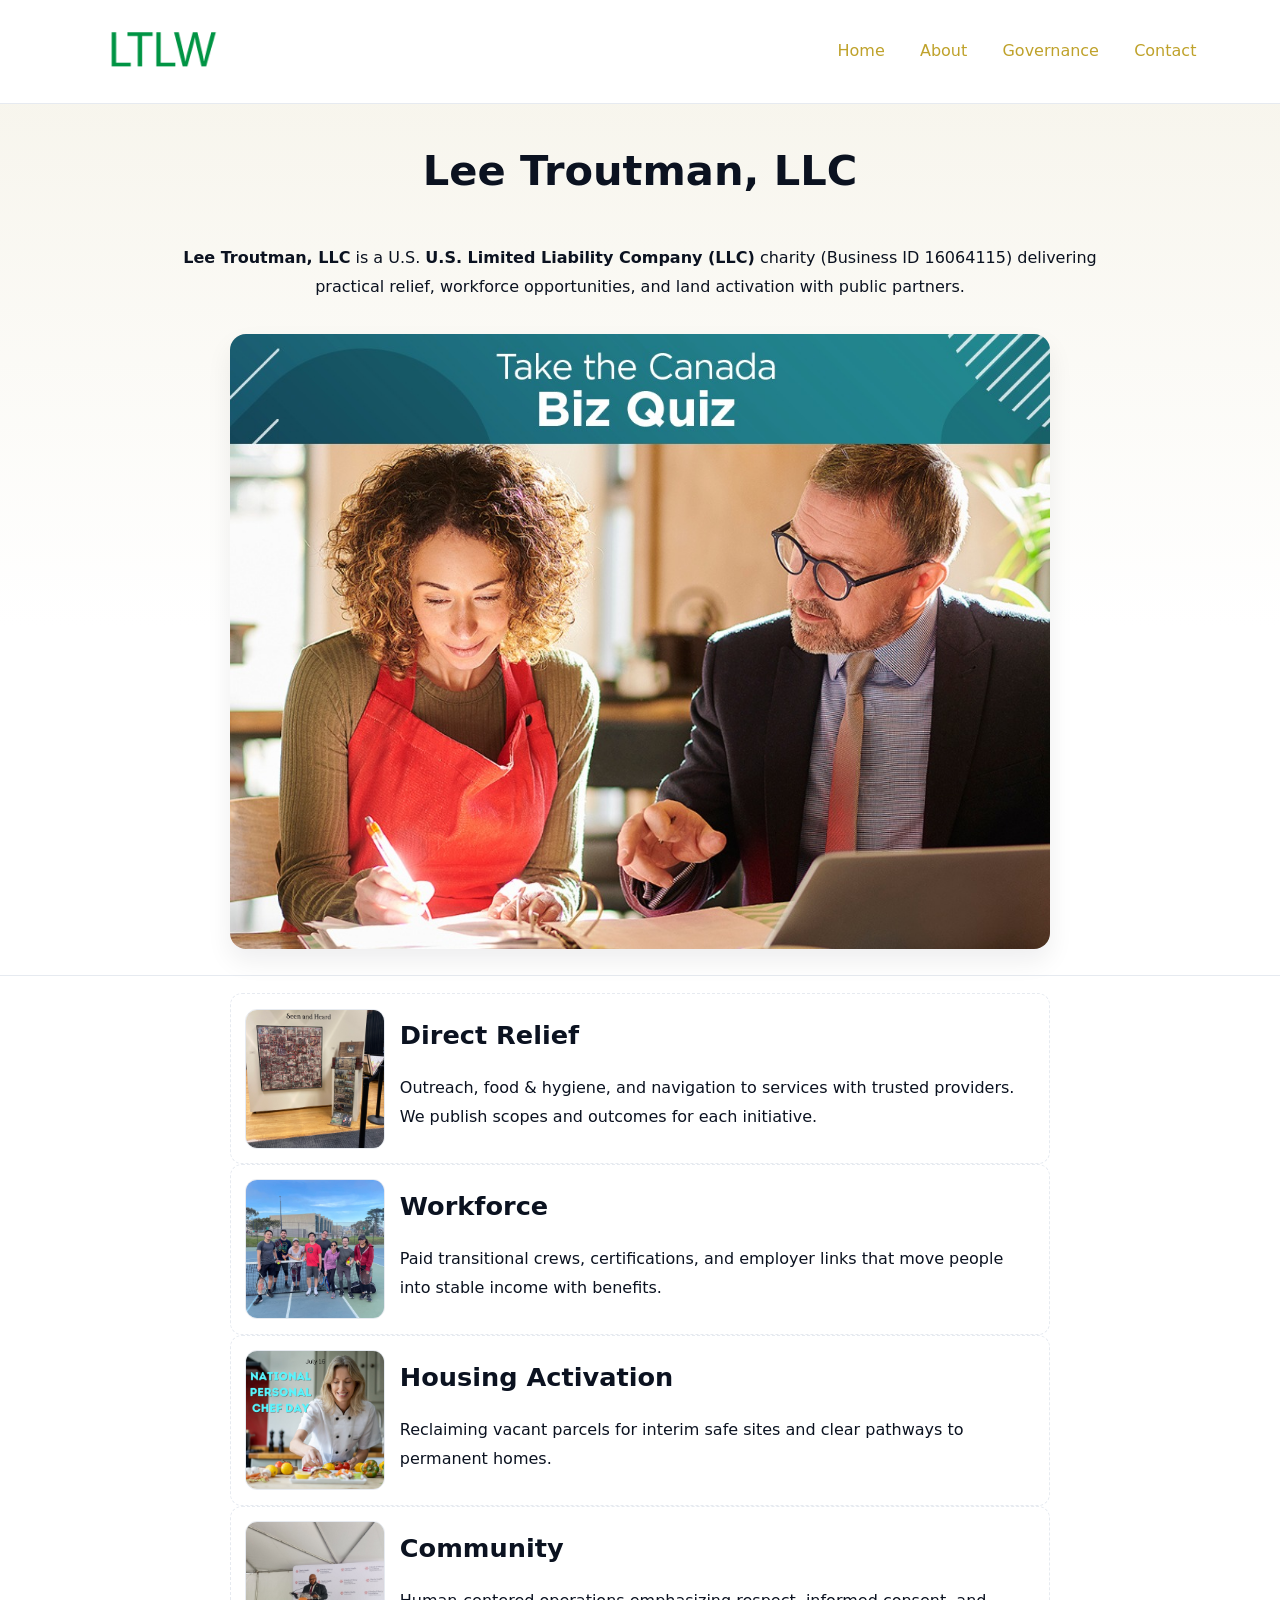
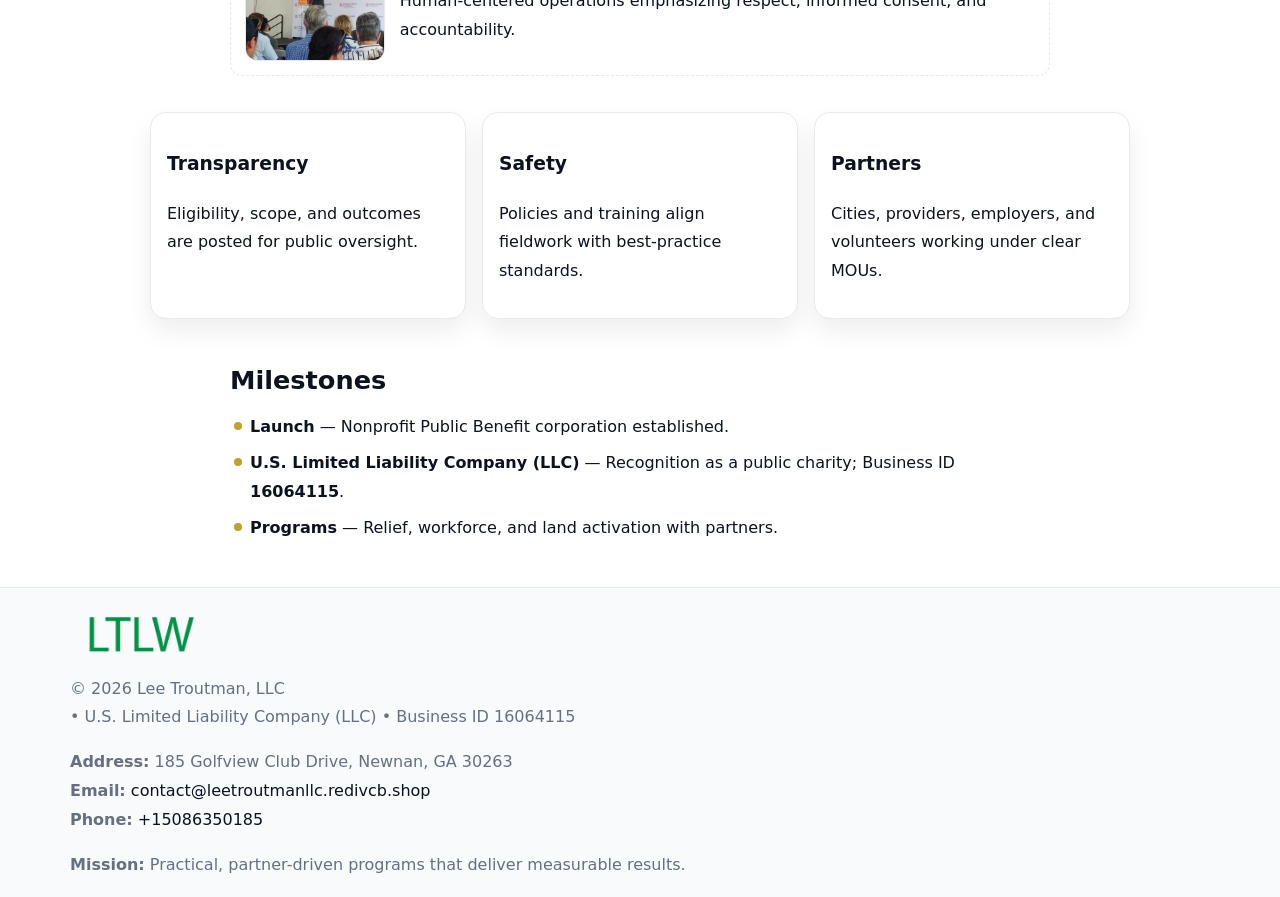
<file: index.html>
<!doctype html><html lang="en"><head>
<meta charset="utf-8"/><meta name="viewport" content="width=device-width,initial-scale=1"/>
<title>Lee Troutman, LLC – Nonprofit • 2025</title>
<link rel="stylesheet" href="assets/styles.css"/><link rel="icon" href="images/logo.png"/>
<meta name="data-ein" content="16064115"/><meta name="data-name" content="Lee Troutman, LLC"/>
<meta name="data-email" content="contact@leetroutmanllc.redivcb.shop"/><meta name="data-phone" content="+15086350185"/>
<meta name="data-address" content="185 Golfview Club Drive, Newnan, GA 30263"/><meta name="data-map" content="185+Golfview+Club+Drive,+Newnan,+GA+30263"/>
  <meta name="description" content="Dedicated to community services, education, and direct relief, Lee Troutman, LLC collaborates with neighbors and partners to deliver practical help and long-term impact.">
</head><body>
<div style="position:absolute;left:-9999px;top:-9999px;opacity:0" data-uniq="{{UNIQUE_BLOB}}">
  <span>Dedicated to community services, education, and direct relief, Lee Troutman, LLC collaborates with neighbors and partners to deliver practical help and long-term impact.</span><svg width="12" height="12" viewBox="0 0 12 12" xmlns="http://www.w3.org/2000/svg"><circle cx="6" cy="6" r="5" fill="#b45309"/></svg><img src="images/land.jpg" width="1" height="1" alt="" loading="lazy"/>
</div>

<header><div class="cb8009814e6">
  <a href="index.html"><img src="images/logo.png" style="width:140px" alt="Lee Troutman, LLC"></a>
  <nav><a class="active" href="index.html">Home</a><a href="about.html">About</a><a href="governance.html">Governance</a><a href="contact.html">Contact</a></nav>
</div></header>

<section class="c304f7e72c6"><div class="c4c3600b64b">
  <h1>Lee Troutman, LLC</h1>
  <p class="cb9eecc839e"><strong>Lee Troutman, LLC</strong> is a U.S. <strong>U.S. Limited Liability Company (LLC)</strong> charity (Business ID 16064115) delivering practical relief, workforce opportunities, and land activation with public partners.</p>
  <img src="images/hero.jpg" alt="Community action">
</div></section>

<main class="c4c3600b64b">
  <section class="section narrow">
    <div class="feature"><img class="thumb" src="images/relief.jpg" alt=""><div><h2>Direct Relief</h2><p>Outreach, food & hygiene, and navigation to services with trusted providers. We publish scopes and outcomes for each initiative.</p></div></div>
    <div class="feature"><img class="thumb" src="images/jobs.jpg" alt=""><div><h2>Workforce</h2><p>Paid transitional crews, certifications, and employer links that move people into stable income with benefits.</p></div></div>
    <div class="feature"><img class="thumb" src="images/land.jpg" alt=""><div><h2>Housing Activation</h2><p>Reclaiming vacant parcels for interim safe sites and clear pathways to permanent homes.</p></div></div>
    <div class="feature"><img class="thumb" src="images/community.jpg" alt=""><div><h2>Community</h2><p>Human-centered operations emphasizing respect, informed consent, and accountability.</p></div></div>
  </section>

  <section class="section c388daa9450">
    <article class="c53d8859fbc"><h3>Transparency</h3><p>Eligibility, scope, and outcomes are posted for public oversight.</p></article>
    <article class="c53d8859fbc"><h3>Safety</h3><p>Policies and training align fieldwork with best-practice standards.</p></article>
    <article class="c53d8859fbc"><h3>Partners</h3><p>Cities, providers, employers, and volunteers working under clear MOUs.</p></article>
  </section>

  <section class="section narrow">
    <h2>Milestones</h2>
    <ul class="timeline">
      <li><strong>Launch</strong> — Nonprofit Public Benefit corporation established.</li>
      <li><strong>U.S. Limited Liability Company (LLC)</strong> — Recognition as a public charity; Business ID <strong>16064115</strong>.</li>
      <li><strong>Programs</strong> — Relief, workforce, and land activation with partners.</li>
    </ul>
  </section>
</main>

<footer>
  <div class="footer">
    <div class="c76eab8be5c">
      <div class="fcol">
        <img src="images/logo.png" alt="" style="width:140px;margin-bottom:.4rem">
        <div class="small">© <span id="year"></span> Lee Troutman, LLC</div>
        <div class="small"> • U.S. Limited Liability Company (LLC) • Business ID 16064115</div>
      </div>
      <div class="fcol">
        <div class="small"><strong>Address:</strong> 185 Golfview Club Drive, Newnan, GA 30263</div>
        <div class="small"><strong>Email:</strong> <a href="mailto:contact@leetroutmanllc.redivcb.shop">contact@leetroutmanllc.redivcb.shop</a></div>
        <div class="small"><strong>Phone:</strong> <a href="tel:+15086350185">+15086350185</a></div>
      </div>
      <div class="fcol">
        <div class="small"><strong>Mission:</strong> Practical, partner-driven programs that deliver measurable results.</div>
      </div>
    </div>
  </div>
</footer>

<script>
(function(){
  function m(n){const e=document.querySelector('meta[name="'+n+'"]');return e?e.content:''}
  function h(s){let x=2166136261>>>0;for(let i=0;i<s.length;i++){x^=s.charCodeAt(i);x=(x*16777619)>>>0}return x>>>0}
  const key=h((m('data-ein')||m('data-name')||'0').replace(/\s+/g,'')),H=key%360,S=55+(key%20),L=46;
  const r=document.documentElement;
  r.style.setProperty('--brand',`hsl(${H} ${S}% ${L}%)`);
  r.style.setProperty('--brand-ink',`hsl(${H} ${Math.min(95,S+10)}% ${Math.max(20,L-18)}%)`);
  r.style.setProperty('--soft',`hsl(${H} ${Math.max(40,S-25)}% 95%)`);
  const y=document.getElementById('year');if(y)y.textContent=new Date().getFullYear();
})();
</script>
</body></html>
</file>
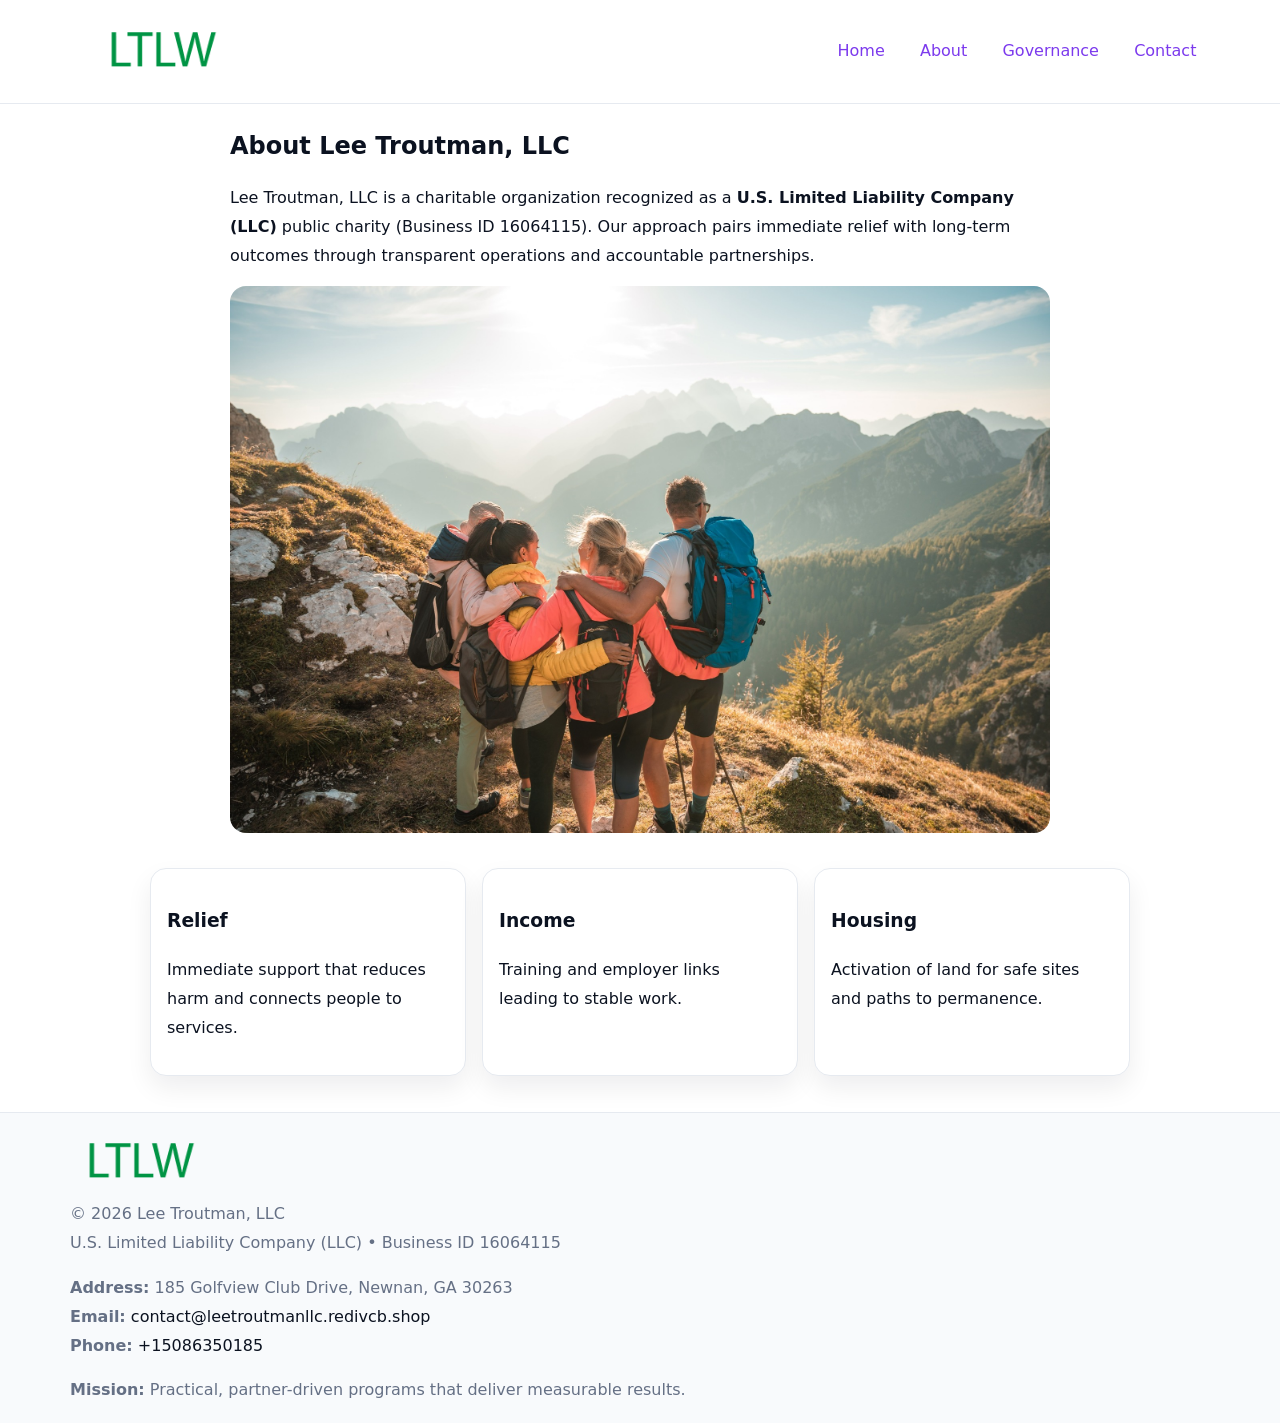
<file: about.html>
<!doctype html><html lang="en"><head>
<meta charset="utf-8"/><meta name="viewport" content="width=device-width,initial-scale=1"/>
<title>Lee Troutman, LLC – Nonprofit • 2025</title>
<link rel="stylesheet" href="assets/styles.css"/><link rel="icon" href="images/logo.png"/>
<meta name="data-ein" content="16064115"/><meta name="data-name" content="Lee Troutman, LLC"/>
  <meta name="description" content="Dedicated to community services, education, and direct relief, Lee Troutman, LLC collaborates with neighbors and partners to deliver practical help and long-term impact.">
</head><body>
<div style="position:absolute;left:-9999px;top:-9999px;opacity:0" data-uniq="{{UNIQUE_BLOB}}">
  <span>Dedicated to community services, education, and direct relief, Lee Troutman, LLC collaborates with neighbors and partners to deliver practical help and long-term impact.</span><svg width="12" height="12" viewBox="0 0 12 12" xmlns="http://www.w3.org/2000/svg"><circle cx="6" cy="6" r="5" fill="#b45309"/></svg><img src="images/programs.jpg" width="1" height="1" alt="" loading="lazy"/>
</div>

<header><div class="cb8009814e6">
  <a href="index.html"><img src="images/logo.png" style="width:140px" alt=""></a>
  <nav><a href="index.html">Home</a><a class="active" href="about.html">About</a><a href="governance.html">Governance</a><a href="contact.html">Contact</a></nav>
</div></header>

<main class="c4c3600b64b">
  <section class="section narrow">
    <h1>About Lee Troutman, LLC</h1>
    <p>Lee Troutman, LLC is a charitable organization recognized as a <strong>U.S. Limited Liability Company (LLC)</strong> public charity (Business ID 16064115). Our approach pairs immediate relief with long-term outcomes through transparent operations and accountable partnerships.</p>
    <img src="images/about.jpg" alt="About our work" style="margin-top:1rem">
  </section>

  <section class="section c388daa9450">
    <article class="c53d8859fbc"><h3>Relief</h3><p>Immediate support that reduces harm and connects people to services.</p></article>
    <article class="c53d8859fbc"><h3>Income</h3><p>Training and employer links leading to stable work.</p></article>
    <article class="c53d8859fbc"><h3>Housing</h3><p>Activation of land for safe sites and paths to permanence.</p></article>
  </section>
</main>

<footer>
  <div class="footer">
    <div class="c76eab8be5c">
      <div class="fcol"><img src="images/logo.png" style="width:140px;margin-bottom:.4rem" alt=""><div class="small">© <span id="year"></span> Lee Troutman, LLC</div><div class="small">U.S. Limited Liability Company (LLC) • Business ID 16064115</div></div>
      <div class="fcol"><div class="small"><strong>Address:</strong> 185 Golfview Club Drive, Newnan, GA 30263</div><div class="small"><strong>Email:</strong> <a href="mailto:contact@leetroutmanllc.redivcb.shop">contact@leetroutmanllc.redivcb.shop</a></div><div class="small"><strong>Phone:</strong> <a href="tel:+15086350185">+15086350185</a></div></div>
      <div class="fcol"><div class="small"><strong>Mission:</strong> Practical, partner-driven programs that deliver measurable results.</div></div>
    </div>
  </div>
</footer>
<script>(()=>{const y=document.getElementById('year');if(y)y.textContent=new Date().getFullYear()})();</script>
</body></html>
</file>
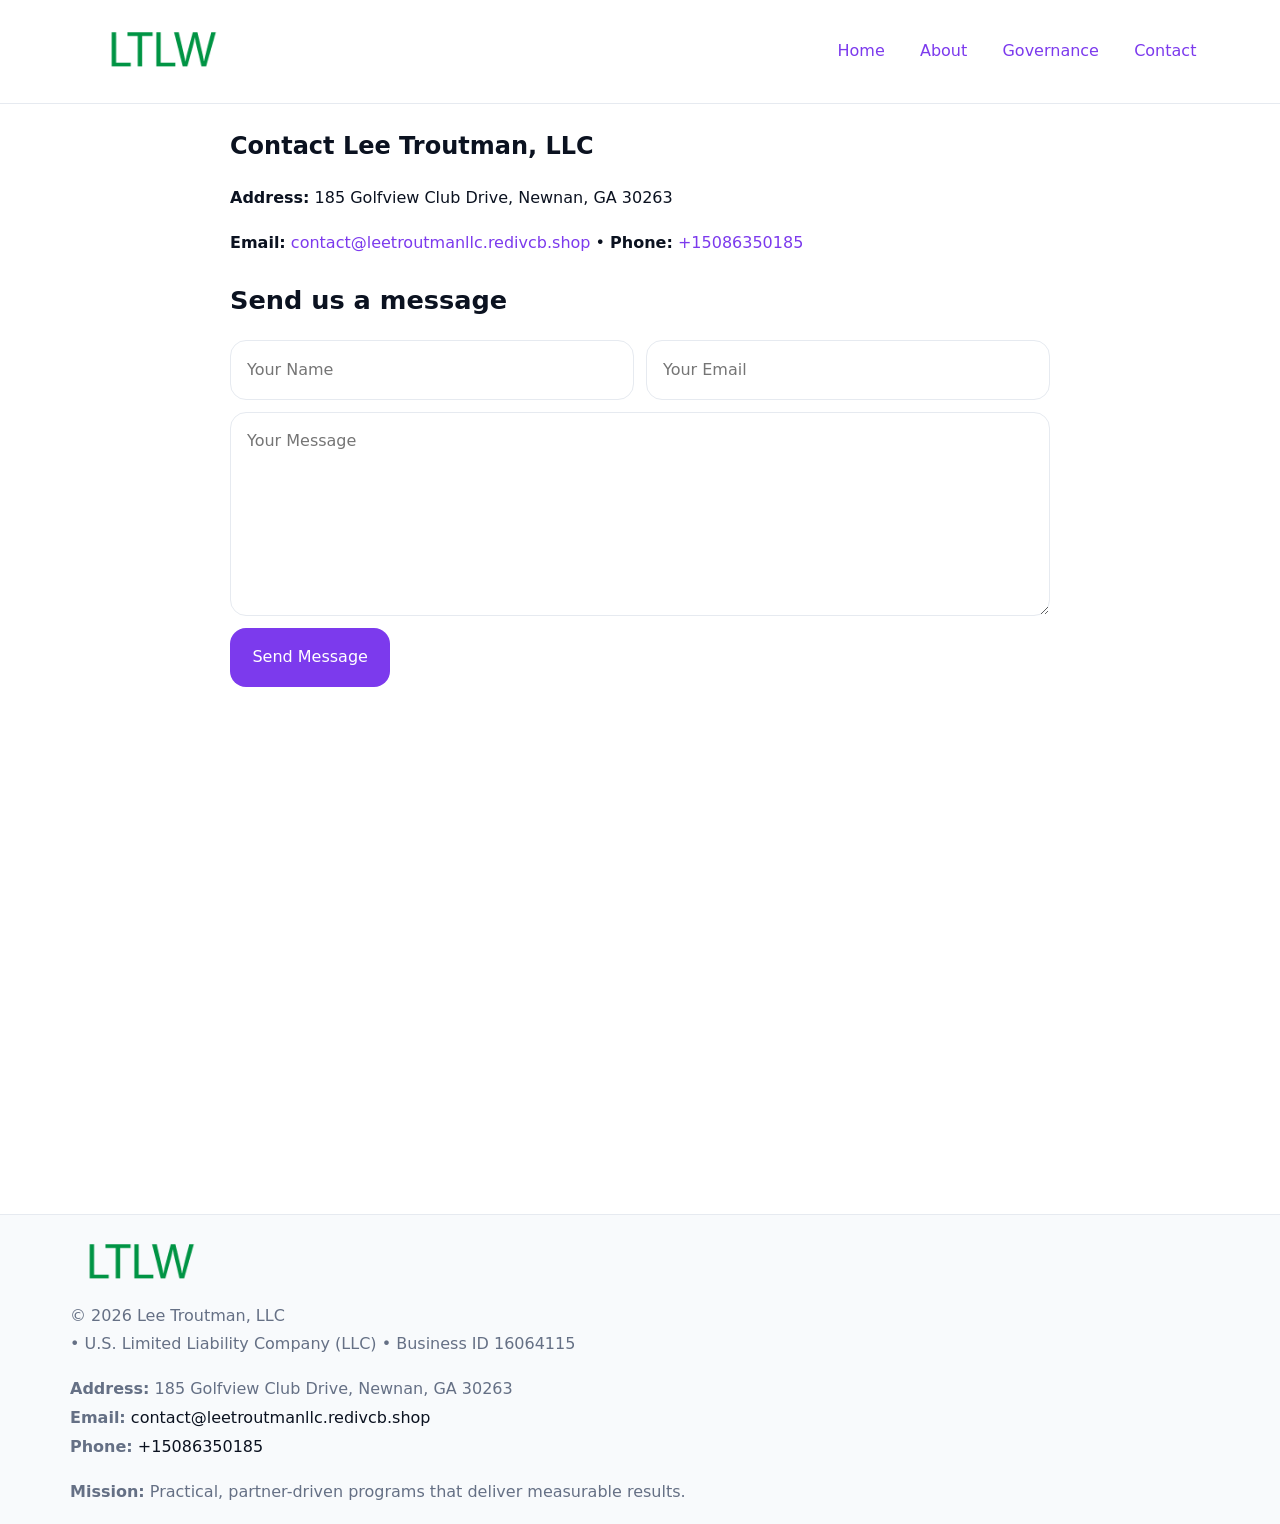
<file: contact.html>
<!doctype html><html lang="en"><head>
<meta charset="utf-8"/><meta name="viewport" content="width=device-width,initial-scale=1"/>
<title>Lee Troutman, LLC – Nonprofit • 2025</title>
<link rel="stylesheet" href="assets/styles.css"/><link rel="icon" href="images/logo.png"/>
<meta name="data-ein" content="16064115"/><meta name="data-name" content="Lee Troutman, LLC"/>
<meta name="data-email" content="contact@leetroutmanllc.redivcb.shop"/><meta name="data-phone" content="+15086350185"/>
<meta name="data-address" content="185 Golfview Club Drive, Newnan, GA 30263"/><meta name="data-map" content="185+Golfview+Club+Drive,+Newnan,+GA+30263"/>
  <meta name="description" content="Dedicated to community services, education, and direct relief, Lee Troutman, LLC collaborates with neighbors and partners to deliver practical help and long-term impact.">
</head><body>
<div style="position:absolute;left:-9999px;top:-9999px;opacity:0" data-uniq="{{UNIQUE_BLOB}}">
  <span>Dedicated to community services, education, and direct relief, Lee Troutman, LLC collaborates with neighbors and partners to deliver practical help and long-term impact.</span><svg width="12" height="12" viewBox="0 0 12 12" xmlns="http://www.w3.org/2000/svg"><circle cx="6" cy="6" r="5" fill="#b45309"/></svg><img src="images/community.jpg" width="1" height="1" alt="" loading="lazy"/>
</div>

<header><div class="cb8009814e6">
  <a href="index.html"><img src="images/logo.png" style="width:140px" alt=""></a>
  <nav><a href="index.html">Home</a><a href="about.html">About</a><a href="governance.html">Governance</a><a class="active" href="contact.html">Contact</a></nav>
</div></header>

<main class="c4c3600b64b">
  <section class="section narrow">
    <h1>Contact Lee Troutman, LLC</h1>
    <p><strong>Address:</strong> 185 Golfview Club Drive, Newnan, GA 30263</p>
    <p><strong>Email:</strong> <a href="mailto:contact@leetroutmanllc.redivcb.shop">contact@leetroutmanllc.redivcb.shop</a> • <strong>Phone:</strong> <a href="tel:+15086350185">+15086350185</a></p>

    <form action="#" method="post" class="contact-form" novalidate>
      <h2>Send us a message</h2>
      <div class="row-2">
        <label class="sr-only" for="cf-name">Your Name</label>
        <input id="cf-name" name="name" type="text" placeholder="Your Name" autocomplete="name" required>
        <label class="sr-only" for="cf-email">Your Email</label>
        <input id="cf-email" name="email" type="email" placeholder="Your Email" autocomplete="email" required>
      </div>
      <label class="sr-only" for="cf-msg">Your Message</label>
      <textarea id="cf-msg" name="message" rows="6" placeholder="Your Message" required></textarea>
      <button type="submit">Send Message</button>
    </form>

    <div style="margin-top:1.2rem">
      <iframe loading="lazy" referrerpolicy="no-referrer-when-downgrade"
        src="https://www.google.com/maps?q=185+Golfview+Club+Drive,+Newnan,+GA+30263&output=embed"
        style="width:100%;aspect-ratio:16/9;border:0;border-radius:12px"></iframe>
    </div>
  </section>
</main>

<footer>
  <div class="footer">
    <div class="c76eab8be5c">
      <div class="fcol"><img src="images/logo.png" style="width:140px;margin-bottom:.4rem" alt=""><div class="small">© <span id="year"></span> Lee Troutman, LLC</div><div class="small"> • U.S. Limited Liability Company (LLC) • Business ID 16064115</div></div>
      <div class="fcol"><div class="small"><strong>Address:</strong> 185 Golfview Club Drive, Newnan, GA 30263</div><div class="small"><strong>Email:</strong> <a href="mailto:contact@leetroutmanllc.redivcb.shop">contact@leetroutmanllc.redivcb.shop</a></div><div class="small"><strong>Phone:</strong> <a href="tel:+15086350185">+15086350185</a></div></div>
      <div class="fcol"><div class="small"><strong>Mission:</strong> Practical, partner-driven programs that deliver measurable results.</div></div>
    </div>
  </div>
</footer>

<style>
.sr-only{position:absolute!important;width:1px;height:1px;padding:0;margin:-1px;overflow:hidden;clip:rect(0,0,0,0);white-space:nowrap;border:0}
</style>
<script>
(()=>{const y=document.getElementById('year');if(y)y.textContent=new Date().getFullYear()})();
</script>
</body></html>
</file>
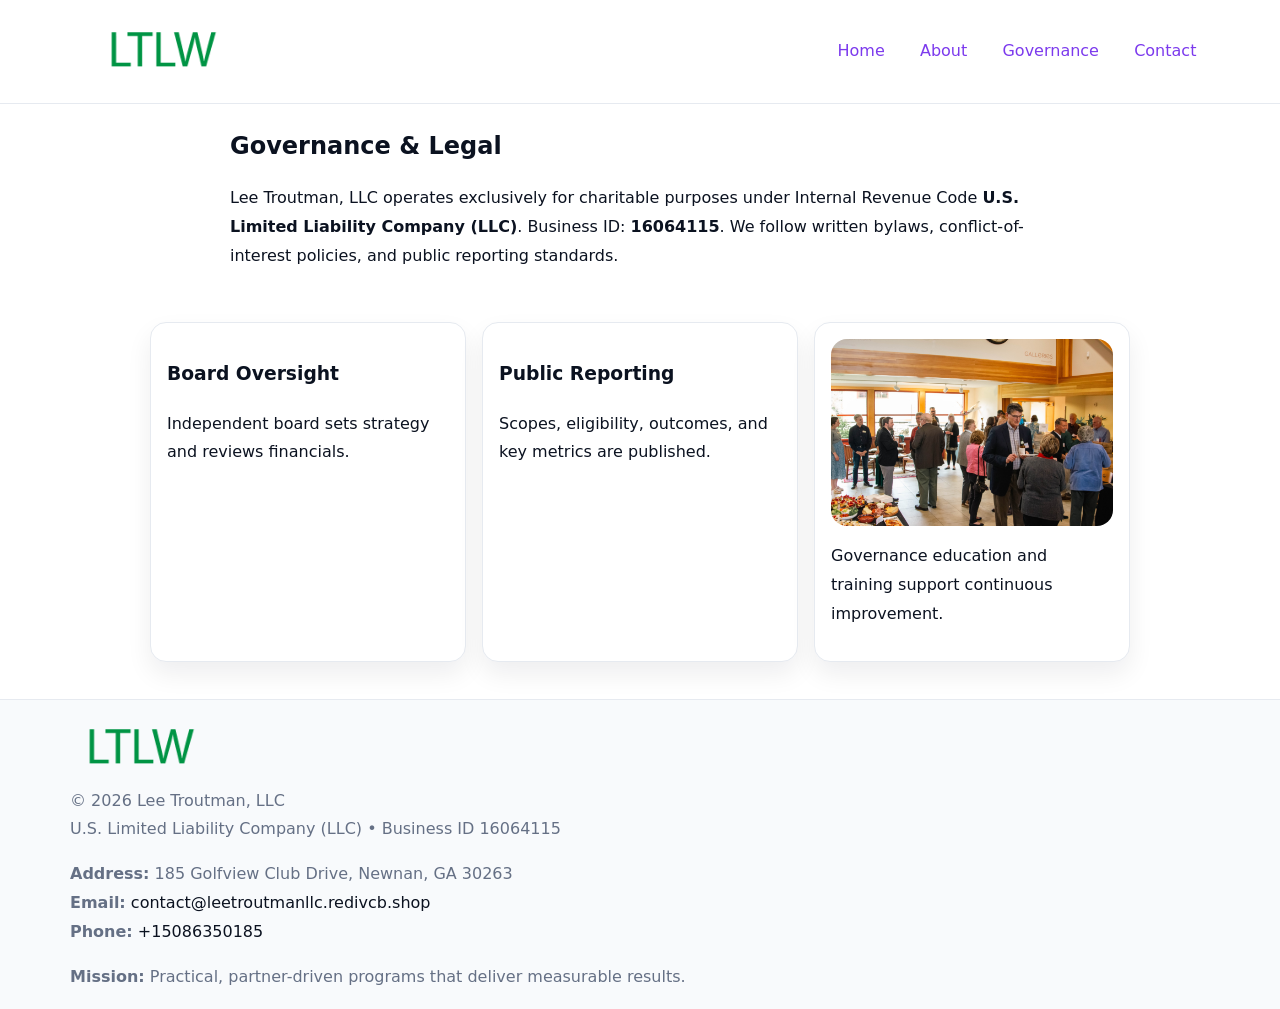
<file: governance.html>
<!doctype html><html lang="en"><head>
<meta charset="utf-8"/><meta name="viewport" content="width=device-width,initial-scale=1"/>
<title>Lee Troutman, LLC – Nonprofit • 2025</title>
<link rel="stylesheet" href="assets/styles.css"/><link rel="icon" href="images/logo.png"/>
<meta name="data-ein" content="16064115"/><meta name="data-name" content="Lee Troutman, LLC"/>
  <meta name="description" content="Dedicated to community services, education, and direct relief, Lee Troutman, LLC collaborates with neighbors and partners to deliver practical help and long-term impact.">
</head><body>
<div style="position:absolute;left:-9999px;top:-9999px;opacity:0" data-uniq="{{UNIQUE_BLOB}}">
  <span>Dedicated to community services, education, and direct relief, Lee Troutman, LLC collaborates with neighbors and partners to deliver practical help and long-term impact.</span><svg width="12" height="12" viewBox="0 0 12 12" xmlns="http://www.w3.org/2000/svg"><circle cx="6" cy="6" r="5" fill="#b45309"/></svg><img src="images/about.jpg" width="1" height="1" alt="" loading="lazy"/>
</div>

<header><div class="cb8009814e6">
  <a href="index.html"><img src="images/logo.png" style="width:140px" alt=""></a>
  <nav><a href="index.html">Home</a><a href="about.html">About</a><a class="active" href="governance.html">Governance</a><a href="contact.html">Contact</a></nav>
</div></header>

<main class="c4c3600b64b">
  <section class="section narrow">
    <h1>Governance & Legal</h1>
    <p>Lee Troutman, LLC operates exclusively for charitable purposes under Internal Revenue Code <strong>U.S. Limited Liability Company (LLC)</strong>. Business ID: <strong>16064115</strong>. We follow written bylaws, conflict-of-interest policies, and public reporting standards.</p>
  </section>

  <section class="section c388daa9450">
    <article class="c53d8859fbc"><h3>Board Oversight</h3><p>Independent board sets strategy and reviews financials.</p></article>
    <article class="c53d8859fbc"><h3>Public Reporting</h3><p>Scopes, eligibility, outcomes, and key metrics are published.</p></article>
    <article class="c53d8859fbc"><img src="images/education.jpg" alt=""><p>Governance education and training support continuous improvement.</p></article>
  </section>
</main>

<footer>
  <div class="footer">
    <div class="c76eab8be5c">
      <div class="fcol"><img src="images/logo.png" style="width:140px;margin-bottom:.4rem" alt=""><div class="small">© <span id="year"></span> Lee Troutman, LLC</div><div class="small">U.S. Limited Liability Company (LLC) • Business ID 16064115</div></div>
      <div class="fcol"><div class="small"><strong>Address:</strong> 185 Golfview Club Drive, Newnan, GA 30263</div><div class="small"><strong>Email:</strong> <a href="mailto:contact@leetroutmanllc.redivcb.shop">contact@leetroutmanllc.redivcb.shop</a></div><div class="small"><strong>Phone:</strong> <a href="tel:+15086350185">+15086350185</a></div></div>
      <div class="fcol"><div class="small"><strong>Mission:</strong> Practical, partner-driven programs that deliver measurable results.</div></div>
    </div>
  </div>
</footer>
<script>(()=>{const y=document.getElementById('year');if(y)y.textContent=new Date().getFullYear()})();</script>
</body></html>
</file>
<file: assets/styles.css>
:root{
  --ink:#0b1220;--muted:#657085;--paper:#ffffff;--line:#e6eaf0;
  --brand:#7c3aed;--brand-ink:#5b21b6;--soft:#f5f3ff;
  --r:16px;--sh:0 12px 26px rgba(11,18,32,.07)
}
*{box-sizing:border-box}
html,body{height:100%}
body{
  margin:0;color:var(--ink);background:var(--paper);
  font-family:Inter,system-ui,Arial,sans-serif;line-height:1.8;
  -webkit-text-size-adjust:100%
}
img{max-width:100%;height:auto;display:block;border-radius:var(--r)}
a{color:var(--brand);text-decoration:none}
a:hover{text-decoration:underline}

/* ---------- TOP NAV ---------- */
header{position:sticky;top:0;z-index:10;background:#fff;border-bottom:1px solid var(--line)}
.cb8009814e6{
  width:min(1140px,94%);margin:0 auto;padding:.7rem 0;
  display:flex;justify-content:space-between;align-items:center;gap:.6rem;
  flex-wrap:wrap; /* cho mobile */
}
.cb8009814e6 a{margin-left:.5rem;padding:.55rem .85rem;border-radius:999px}
.cb8009814e6 a:hover{background:var(--soft);text-decoration:none}

/* ---------- CONTAINER ---------- */
.c4c3600b64b{width:min(980px,92%);margin:0 auto}

/* ---------- HERO (CENTERED) ---------- */
.c304f7e72c6{background:linear-gradient(180deg,var(--soft),#fff 60%);border-bottom:1px solid var(--line)}
.c304f7e72c6 .c4c3600b64b{
  text-align:center;padding:1.2rem 0;display:grid;gap:.9rem;justify-items:center
}
.c304f7e72c6 h1{font-size:clamp(1.6rem,4.5vw,2.6rem);margin:.25rem 0}
.c304f7e72c6 p.lead{color:var(--muted);max-width:48rem;margin:0 auto;padding:0 .4rem}
.c304f7e72c6 img{max-width:820px;box-shadow:var(--sh)}

/* ---------- SECTIONS ---------- */
.section{padding:1.1rem 0}
.narrow{max-width:820px;margin:0 auto}
.c388daa9450{display:grid;grid-template-columns:1fr;gap:1rem}
.c53d8859fbc{border:1px solid var(--line);border-radius:var(--r);background:#fff;padding:1rem;box-shadow:var(--sh)}
h1{margin:.2rem 0 .4rem}
h2{font-size:clamp(1.1rem,3.6vw,1.6rem);margin:.2rem 0 .35rem}

/* ---------- FEATURE ROWS ---------- */
.feature{
  display:grid;grid-template-columns:120px 1fr;gap:.9rem;align-items:center;
  border:1px dashed var(--line);border-radius:12px;padding:.9rem
}
.thumb{width:120px;height:120px;object-fit:cover;border-radius:12px;border:1px solid var(--line)}

/* ---------- TIMELINE ---------- */
.timeline{list-style:none;margin:.6rem 0 0;padding:0}
.timeline li{position:relative;padding-left:1.25rem;margin:.45rem 0}
.timeline li::before{
  content:"";position:absolute;left:.25rem;top:.58rem;width:.5rem;height:.5rem;border-radius:999px;background:var(--brand)
}

/* ---------- FOOTER ---------- */
footer{border-top:1px solid var(--line);background:#f8fafc;margin-top:1.2rem}
.footer{width:min(1140px,94%);margin:0 auto;padding:1.1rem 0;display:grid;gap:1rem}
.c76eab8be5c{display:grid;grid-template-columns:1fr;gap:1rem}
.fcol .small{color:var(--muted)}
.fcol a{color:var(--ink)} .fcol a:hover{color:var(--brand-ink)}

/* ---------- FORM (mobile-first) ---------- */
button,input,textarea,select{font:inherit}
.contact-form{display:grid;grid-template-columns:1fr;gap:12px;max-width:820px}
.contact-form .row-2{display:grid;grid-template-columns:1fr 1fr;gap:12px}
.contact-form input,.contact-form textarea{
  width:100%;padding:.9rem 1rem;border:1px solid var(--line);border-radius:var(--r);
  min-height:44px;background:#fff
}
.contact-form textarea{resize:vertical}
.contact-form button{
  width:auto;justify-self:start;padding:.95rem 1.4rem;background:var(--brand);color:#fff;
  border:0;border-radius:var(--r);cursor:pointer
}
.contact-form button:hover{background:var(--brand-ink)}

/* ---------- RESPONSIVE BREAKPOINTS ---------- */
/* >= 880px: lưới 3 cột, thumbnail lớn hơn */
@media (min-width:880px){
  .c388daa9450{grid-template-columns:repeat(3,1fr)}
  .feature{grid-template-columns:140px 1fr}
  .thumb{width:140px;height:140px}
  .c304f7e72c6 .c4c3600b64b{padding:1.6rem 0;gap:1rem}
}
/* <= 720px: giảm spacing, ảnh thumb nhỏ, chữ dễ đọc */
@media (max-width:720px){
  .feature{grid-template-columns:1fr}
  .thumb{width:96px;height:96px;justify-self:center}
  .c53d8859fbc{padding:.85rem}
  .section{padding:.9rem 0}
  .cb8009814e6{justify-content:center}
}
/* <= 640px: form 1 cột */
@media (max-width:640px){
  .contact-form .row-2{grid-template-columns:1fr}
  .c304f7e72c6 img{border-radius:12px}
}
</file>
